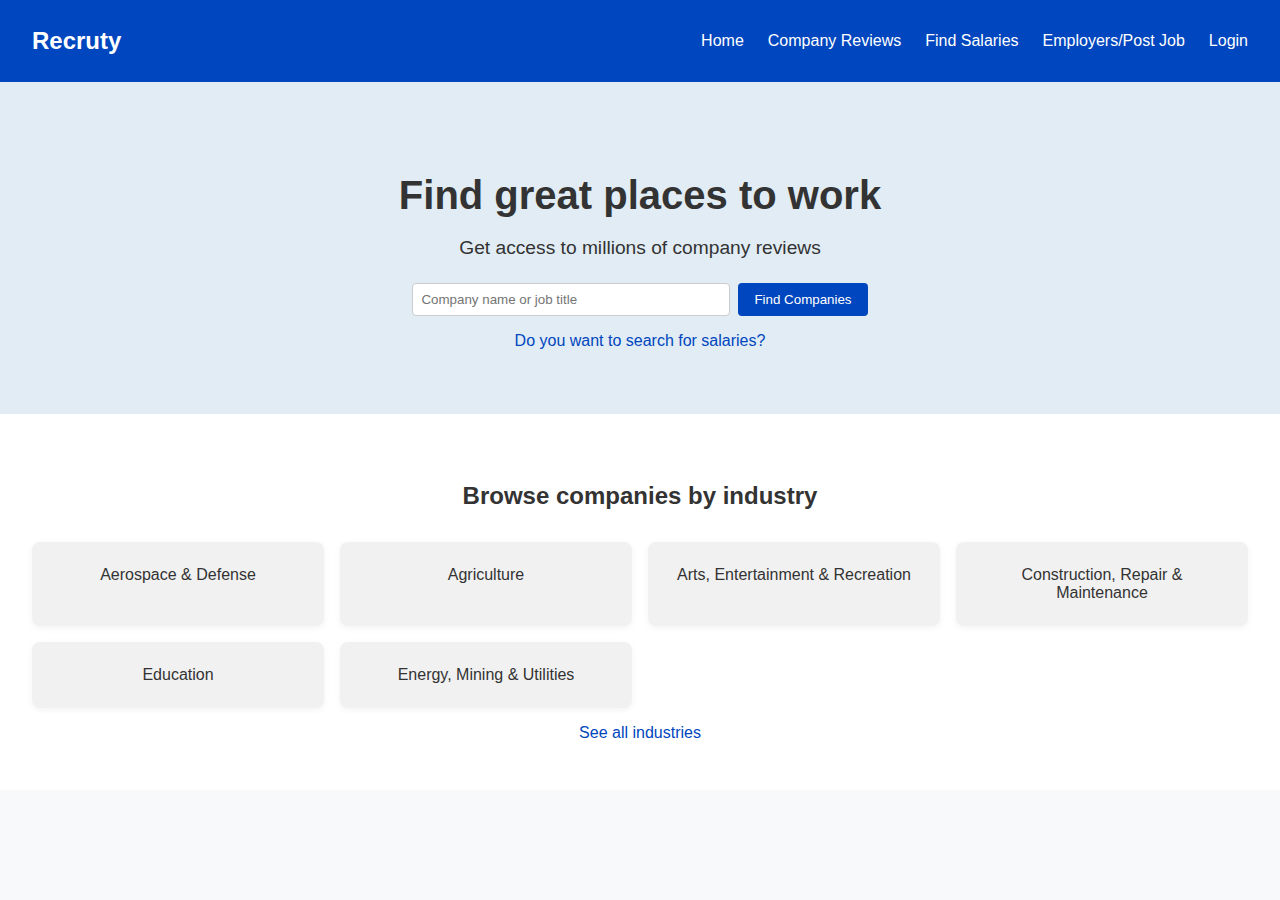
<file: index.html>
<!DOCTYPE html>
<html lang="en">
<head>
  <meta charset="UTF-8" />
  <meta name="viewport" content="width=device-width, initial-scale=1.0" />
  <title>Recruty - Home</title>
  <link rel="stylesheet" href="style.css" />
</head>
<body>
  <!-- Navigation -->
  <header>
    <nav class="navbar">
      <div class="logo">Recruty</div>
      <ul class="nav-links">
        <li><a href="index.html">Home</a></li>
        <li><a href="company-reviews.html">Company Reviews</a></li>
        <li><a href="find-salaries.html">Find Salaries</a></li>
        <li><a href="post-job.html">Employers/Post Job</a></li>
        <li><a href="login.html">Login</a></li>
      </ul>
    </nav>
  </header>

  <!-- Hero Section -->
  <section class="hero">
    <h1>Find great places to work</h1>
    <p>Get access to millions of company reviews</p>
    <div class="search-box">
      <input type="text" placeholder="Company name or job title" />
      <button>Find Companies</button>
    </div>
    <a href="#" class="link">Do you want to search for salaries?</a>
  </section>

  <!-- Industry Section -->
  <section class="industries">
    <h2>Browse companies by industry</h2>
    <div class="industry-grid">
      <div class="industry-card">Aerospace & Defense</div>
      <div class="industry-card">Agriculture</div>
      <div class="industry-card">Arts, Entertainment & Recreation</div>
      <div class="industry-card">Construction, Repair & Maintenance</div>
      <div class="industry-card">Education</div>
      <div class="industry-card">Energy, Mining & Utilities</div>
    </div>
    <a href="#" class="link">See all industries</a>
  </section>
</body>
</html>
</file>
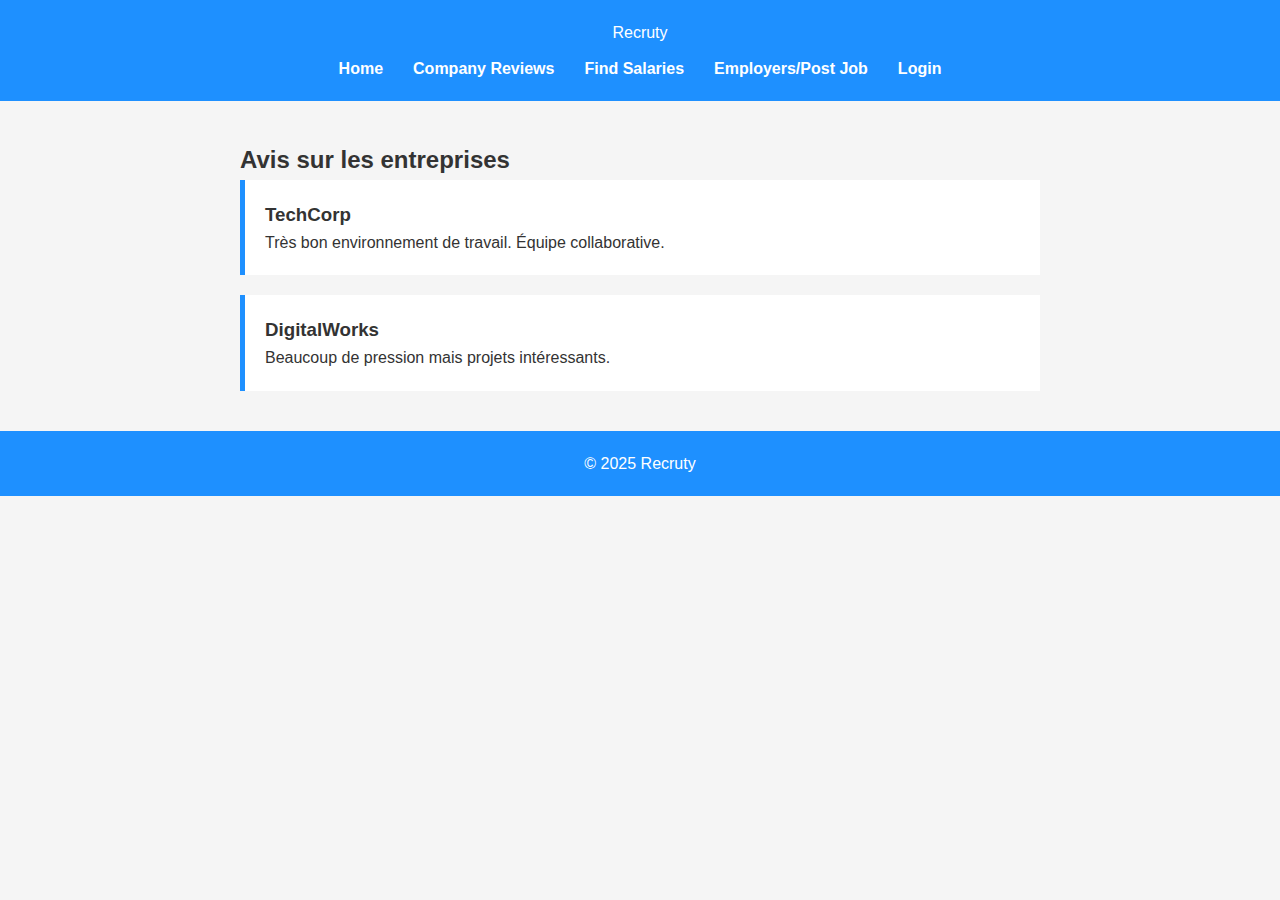
<file: company-reviews.html>
<!DOCTYPE html>
<html lang="fr">
<head>
  <meta charset="UTF-8">
  <title>Recruty - Company Reviews</title>
  <link rel="stylesheet" href="style1.css">
</head>
<body>
  <header>
    <nav class="navbar">
      <div class="logo">Recruty</div>
      <ul class="nav-links">
        <li><a href="index.html">Home</a></li>
        <li><a href="company-reviews.html">Company Reviews</a></li>
        <li><a href="find-salaries.html">Find Salaries</a></li>
        <li><a href="post-job.html">Employers/Post Job</a></li>
        <li><a href="login.html">Login</a></li>
      </ul>
    </nav>
  </header>

  <main class="reviews">
    <h2>Avis sur les entreprises</h2>
    <div class="review">
      <h3>TechCorp</h3>
      <p>Très bon environnement de travail. Équipe collaborative.</p>
    </div>
    <div class="review">
      <h3>DigitalWorks</h3>
      <p>Beaucoup de pression mais projets intéressants.</p>
    </div>
  </main>

  <footer>
    <p>&copy; 2025 Recruty</p>
  </footer>
</body>
</html>
</file>
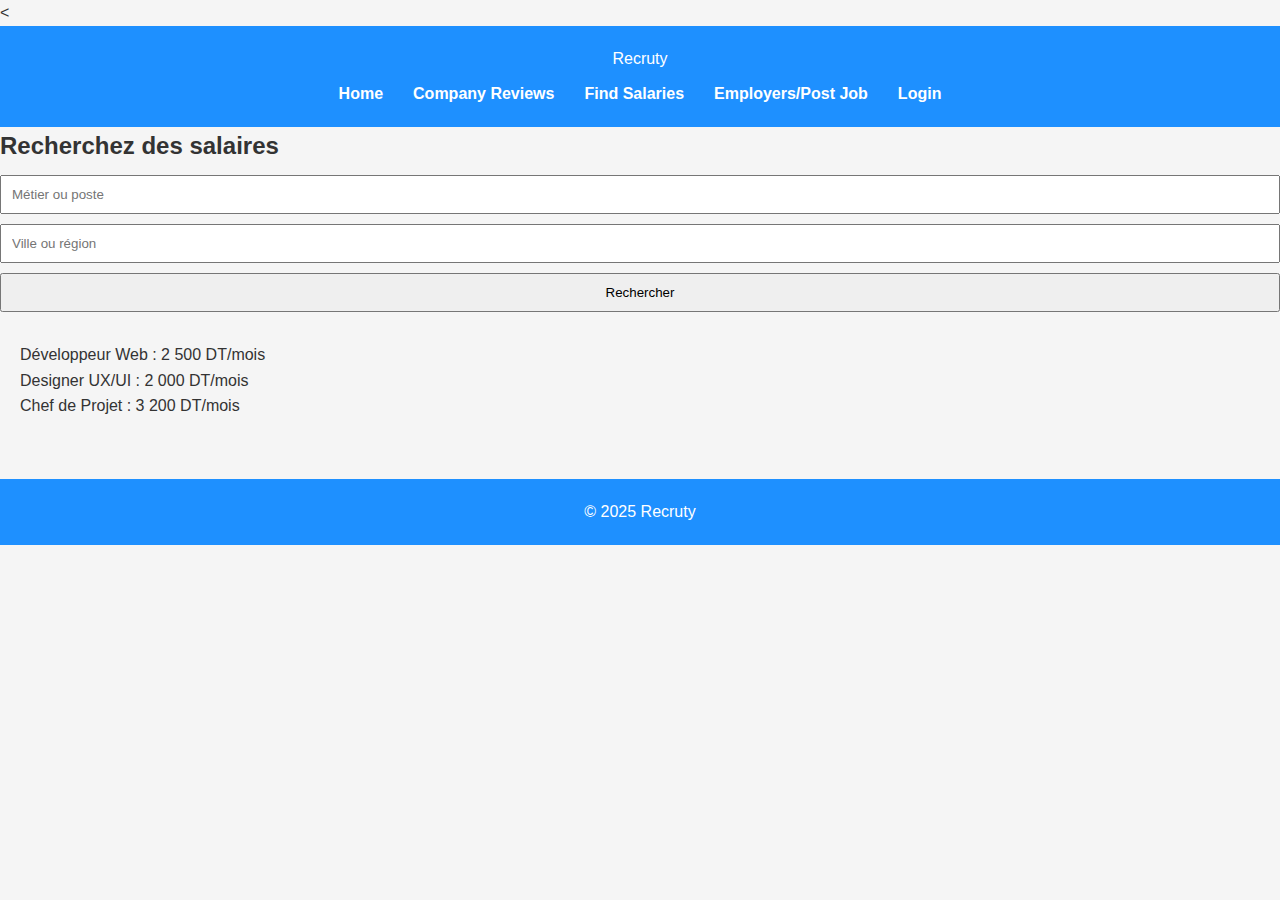
<file: find-salaries.html>
<!DOCTYPE html>
<html lang="fr">
<head>
  <meta charset="UTF-8">
  <title>Recruty - Find Salaries</title>
  <link rel="stylesheet" href="style1.css">
</head>
<body>
  <<header>
    <nav class="navbar">
      <div class="logo">Recruty</div>
      <ul class="nav-links">
        <li><a href="index.html">Home</a></li>
        <li><a href="company-reviews.html">Company Reviews</a></li>
        <li><a href="find-salaries.html">Find Salaries</a></li>
        <li><a href="post-job.html">Employers/Post Job</a></li>
        <li><a href="login.html">Login</a></li>
      </ul>
    </nav>
  </header>

  <main class="salaries">
    <h2>Recherchez des salaires</h2>
    <form>
      <input type="text" placeholder="Métier ou poste">
      <input type="text" placeholder="Ville ou région">
      <button type="submit">Rechercher</button>
    </form>
    <ul class="salary-list">
      <li>Développeur Web : 2 500 DT/mois</li>
      <li>Designer UX/UI : 2 000 DT/mois</li>
      <li>Chef de Projet : 3 200 DT/mois</li>
    </ul>
  </main>

  <footer>
    <p>&copy; 2025 Recruty</p>
  </footer>
</body>
</html>
</file>
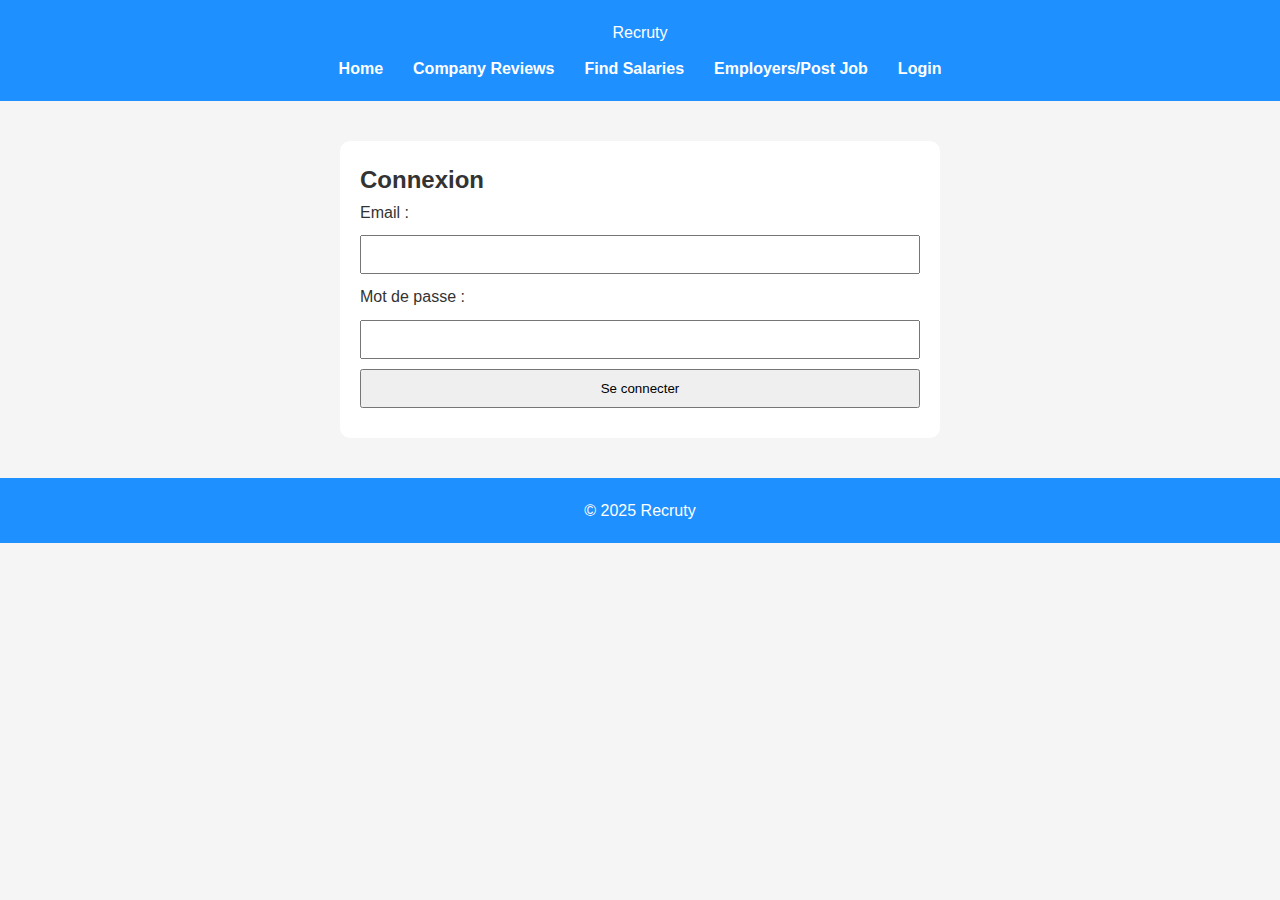
<file: login.html>
<!DOCTYPE html>
<html lang="fr">
<head>
  <meta charset="UTF-8">
  <title>Recruty - Login</title>
  <link rel="stylesheet" href="style1.css">
</head>
<body>
 <header>
    <nav class="navbar">
      <div class="logo">Recruty</div>
      <ul class="nav-links">
        <li><a href="index.html">Home</a></li>
        <li><a href="company-reviews.html">Company Reviews</a></li>
        <li><a href="find-salaries.html">Find Salaries</a></li>
        <li><a href="post-job.html">Employers/Post Job</a></li>
        <li><a href="login.html">Login</a></li>
      </ul>
    </nav>
  </header>

  <main class="form-container">
    <h2>Connexion</h2>
    <form>
      <label for="email">Email :</label>
      <input type="email" id="email" required>

      <label for="password">Mot de passe :</label>
      <input type="password" id="password" required>

      <button type="submit">Se connecter</button>
    </form>
  </main>

  <footer>
    <p>&copy; 2025 Recruty</p>
  </footer>
</body>
</html>
</file>
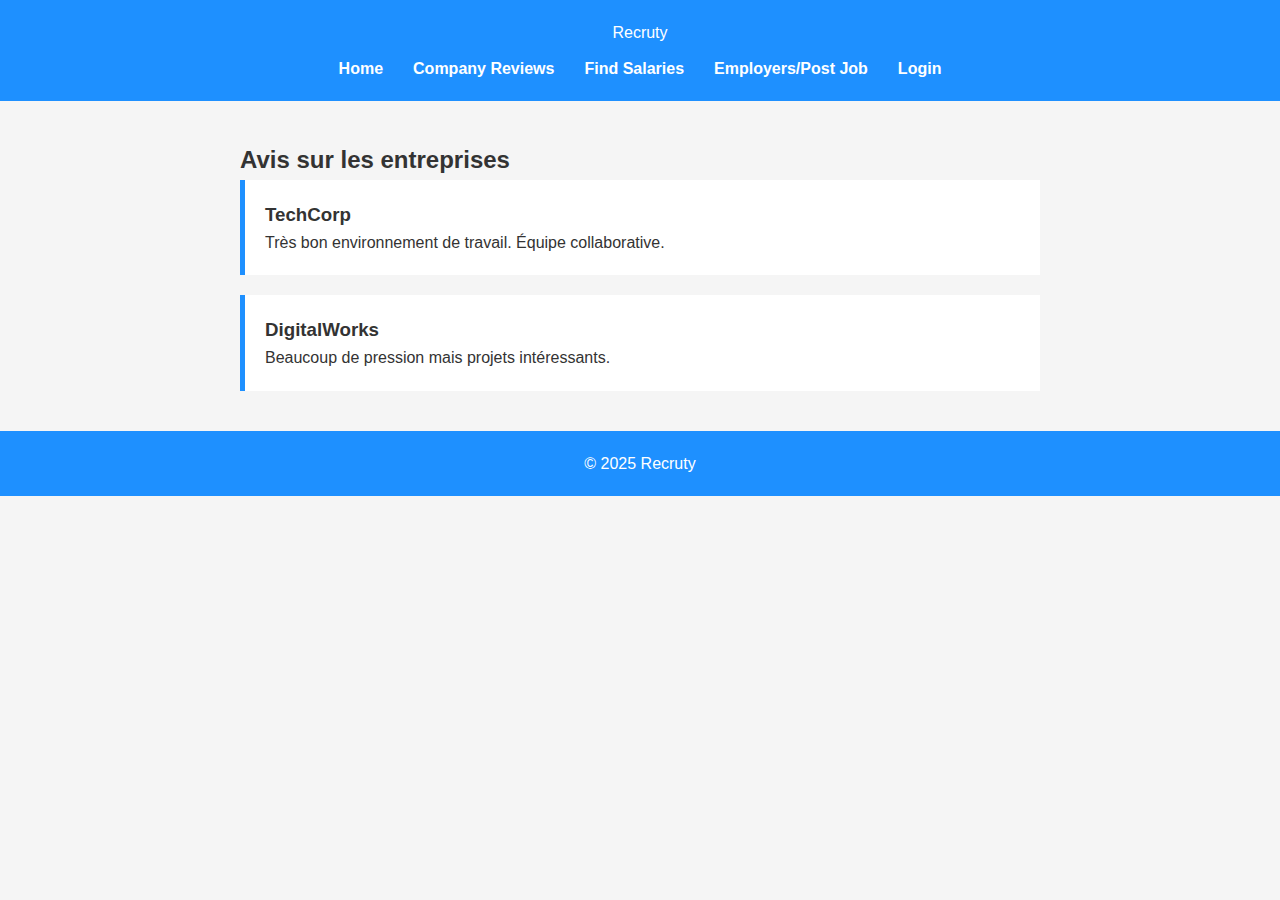
<file: post-job.html>
<!DOCTYPE html>
<html lang="fr">
<head>
  <meta charset="UTF-8">
  <title>Recruty - Company Reviews</title>
  <link rel="stylesheet" href="style1.css">
</head>
<body>
 <header>
    <nav class="navbar">
      <div class="logo">Recruty</div>
      <ul class="nav-links">
        <li><a href="index.html">Home</a></li>
        <li><a href="company-reviews.html">Company Reviews</a></li>
        <li><a href="find-salaries.html">Find Salaries</a></li>
        <li><a href="post-job.html">Employers/Post Job</a></li>
        <li><a href="login.html">Login</a></li>
      </ul>
    </nav>
  </header>
  <main class="reviews">
    <h2>Avis sur les entreprises</h2>
    <div class="review">
      <h3>TechCorp</h3>
      <p>Très bon environnement de travail. Équipe collaborative.</p>
    </div>
    <div class="review">
      <h3>DigitalWorks</h3>
      <p>Beaucoup de pression mais projets intéressants.</p>
    </div>
  </main>

  <footer>
    <p>&copy; 2025 Recruty</p>
  </footer>
</body>
</html>
</file>
<file: style.css>
/* Global styles */
body {
  font-family: 'Segoe UI', Tahoma, Geneva, Verdana, sans-serif;
  margin: 0;
  padding: 0;
  background-color: #f8f9fa;
  color: #333;
}

/* Navbar */
.navbar {
  display: flex;
  justify-content: space-between;
  align-items: center;
  padding: 1rem 2rem;
  background-color: #0046be;
  color: white;
}

.logo {
  font-size: 1.5rem;
  font-weight: bold;
}

.nav-links {
  list-style: none;
  display: flex;
  gap: 1.5rem;
}

.nav-links a {
  color: white;
  text-decoration: none;
  font-weight: 500;
}

.nav-links a:hover {
  text-decoration: underline;
}

/* Hero section */
.hero {
  text-align: center;
  padding: 4rem 2rem;
  background-color: #e1ecf4;
}

.hero h1 {
  font-size: 2.5rem;
  margin-bottom: 0.5rem;
}

.hero p {
  font-size: 1.2rem;
  margin-bottom: 1.5rem;
}

.search-box {
  display: flex;
  justify-content: center;
  gap: 0.5rem;
  margin-bottom: 1rem;
}

.search-box input {
  padding: 0.5rem;
  width: 300px;
  border: 1px solid #ccc;
  border-radius: 4px;
}

.search-box button {
  padding: 0.5rem 1rem;
  background-color: #0046be;
  color: white;
  border: none;
  border-radius: 4px;
  cursor: pointer;
}

.search-box button:hover {
  background-color: #00349c;
}

.link {
  color: #0046be;
  text-decoration: none;
  font-weight: 500;
}

.link:hover {
  text-decoration: underline;
}

/* Industries section */
.industries {
  padding: 3rem 2rem;
  background-color: #ffffff;
  text-align: center;
}

.industries h2 {
  margin-bottom: 2rem;
}

.industry-grid {
  display: grid;
  grid-template-columns: repeat(auto-fit, minmax(250px, 1fr));
  gap: 1rem;
  margin-bottom: 1rem;
}

.industry-card {
  padding: 1.5rem;
  background-color: #f1f1f1;
  border-radius: 8px;
  box-shadow: 0 2px 6px rgba(0, 0, 0, 0.05);
  transition: background-color 0.3s;
}

.industry-card:hover {
  background-color: #e7e7e7;
}

/* Responsive */
@media (max-width: 600px) {
  .search-box {
    flex-direction: column;
    gap: 0.75rem;
  }

  .search-box input {
    width: 100%;
  }

  .navbar {
    flex-direction: column;
    align-items: flex-start;
    gap: 1rem;
  }

  .nav-links {
    flex-direction: column;
    gap: 0.75rem;
  }
}
</file>
<file: style1.css>
* {
  box-sizing: border-box;
  margin: 0;
  padding: 0;
}

body {
  font-family: Arial, sans-serif;
  background-color: #f5f5f5;
  color: #333;
  line-height: 1.6;
}

header {
  background-color: #1e90ff;
  color: white;
  padding: 20px;
  text-align: center;
}

nav ul {
  display: flex;
  justify-content: center;
  list-style: none;
  margin-top: 10px;
}

nav ul li {
  margin: 0 15px;
}

nav a {
  color: white;
  text-decoration: none;
  font-weight: bold;
}

nav a.active {
  text-decoration: underline;
}

.hero {
  padding: 100px 20px;
  text-align: center;
  background: linear-gradient(to right, #6dd5fa, #2980b9);
  color: white;
}

.hero .btn {
  margin-top: 20px;
  background: white;
  color: #2980b9;
  padding: 10px 20px;
  text-decoration: none;
  border-radius: 5px;
}

.form-container {
  max-width: 600px;
  margin: 40px auto;
  padding: 20px;
  background: white;
  border-radius: 10px;
}

form input,
form textarea,
form button {
  display: block;
  width: 100%;
  margin: 10px 0;
  padding: 10px;
}

.salary-list {
  list-style: none;
  padding: 20px;
}

.reviews {
  max-width: 800px;
  margin: 40px auto;
}

.review {
  background: white;
  padding: 20px;
  margin-bottom: 20px;
  border-left: 5px solid #1e90ff;
}

footer {
  text-align: center;
  padding: 20px;
  background-color: #1e90ff;
  color: white;
  margin-top: 40px;
}
</file>
